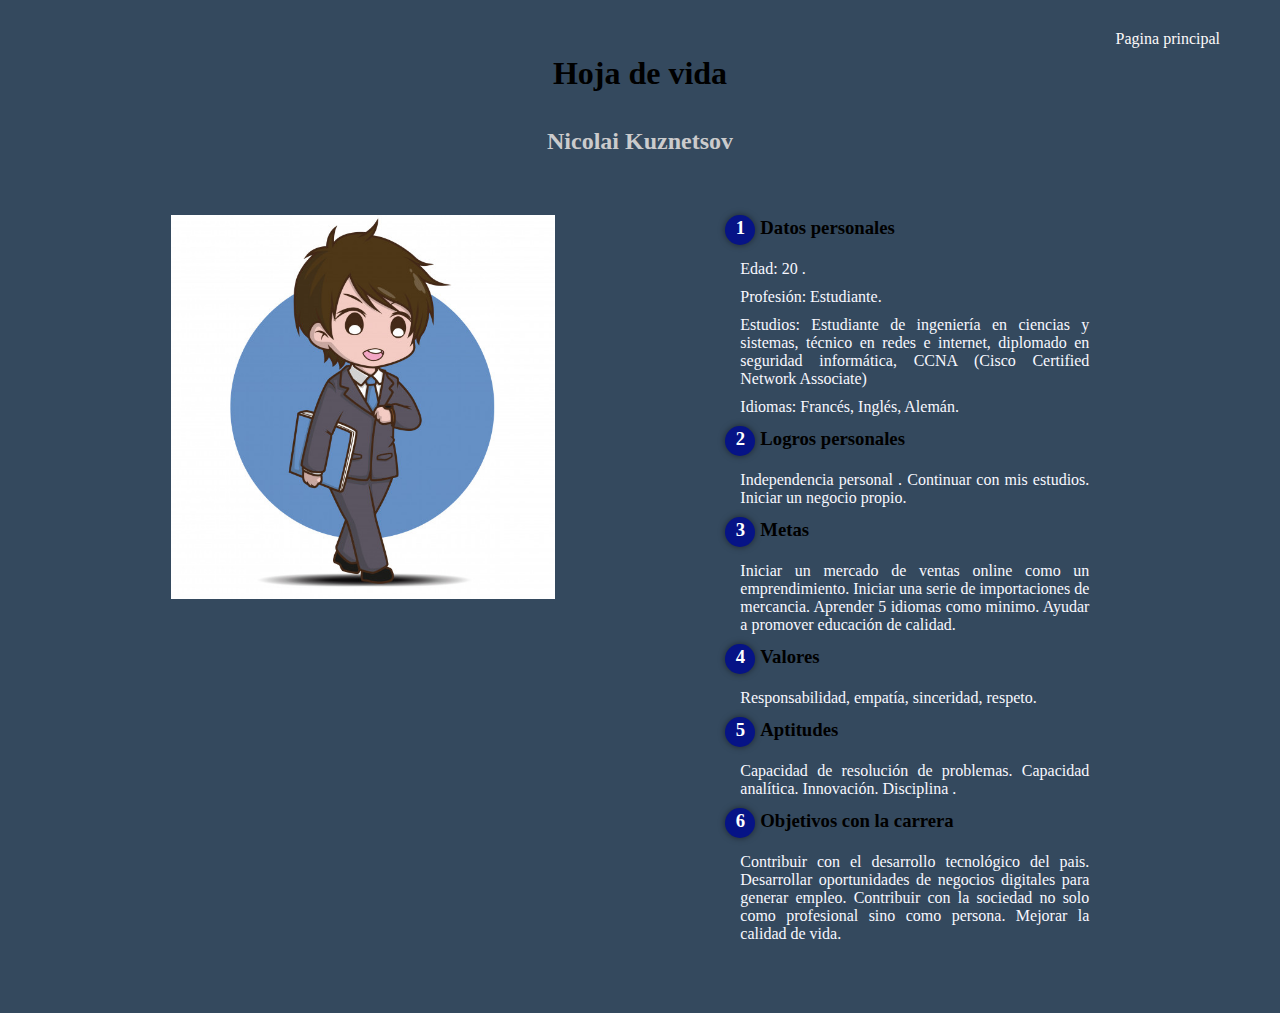
<file: curriculum.html>
<!DOCTYPE html>
<html lang="en">
<head>
    <meta charset="UTF-8">
    <meta name="viewport" content="width=device-width, initial-scale=1.0">
    <title>Hoja de vida</title>
    <link rel="shortcut icon" href="Imagenes/icono.ico" type="image/x-icon" >
    <link rel="stylesheet" href= "css/estilocv.css">
    
</head>
<body >
    <header>
        <nav>
            <a href="Index.html">Pagina principal </a>
        </nav>
        <section class="text-header">
            <h1>Hoja de vida</h1>
    </header>
    <main>
        <section class="Containercv">
            <h2 class="titulo">Nicolai Kuznetsov</h2>
            <div class="conteiner-cv">
                <img src="Imagenes/fotocv.jpg" alt="" class="imagen-cv">
                <div class="contenido-textos">

                    <h3><span>1</span>Datos personales</h3>
                    <p>Edad: 20 .</p>
                    <p>Profesión: Estudiante. </p>
                    <p>Estudios: Estudiante de ingeniería en ciencias y sistemas, técnico en redes e internet, diplomado en seguridad informática, CCNA (Cisco Certified Network Associate) </p>
                    <p>Idiomas: Francés, Inglés, Alemán. </p>

                    <h3><span>2</span>Logros personales</h3>
                    <p>Independencia personal .
                       Continuar con mis estudios.
                       Iniciar un negocio propio. </p>

                    <h3><span>3</span>Metas</h3>
                    <p>Iniciar un mercado de ventas online como un emprendimiento.
                    Iniciar una serie de importaciones de mercancia.
                    Aprender 5 idiomas como minimo. 
                    Ayudar a promover educación de calidad. </p>

                    <h3><span>4</span>Valores</h3>
                    <p>Responsabilidad, empatía, sinceridad, respeto. </p>


                    <h3><span>5</span>Aptitudes</h3>
                    <p>Capacidad de resolución de problemas. 
                    Capacidad analítica. Innovación.
                    Disciplina .</p>

                    <h3><span>6</span>Objetivos con la carrera</h3>
                    <p>Contribuir con el desarrollo tecnológico del pais.
                    Desarrollar oportunidades de negocios digitales para generar empleo.
                    Contribuir con la sociedad no solo como profesional sino como persona. 
                    Mejorar la calidad de vida. </p>

                </div>
            </div>
        </section>


    </main>
    
</section>

    
</body>
</html>
</file>
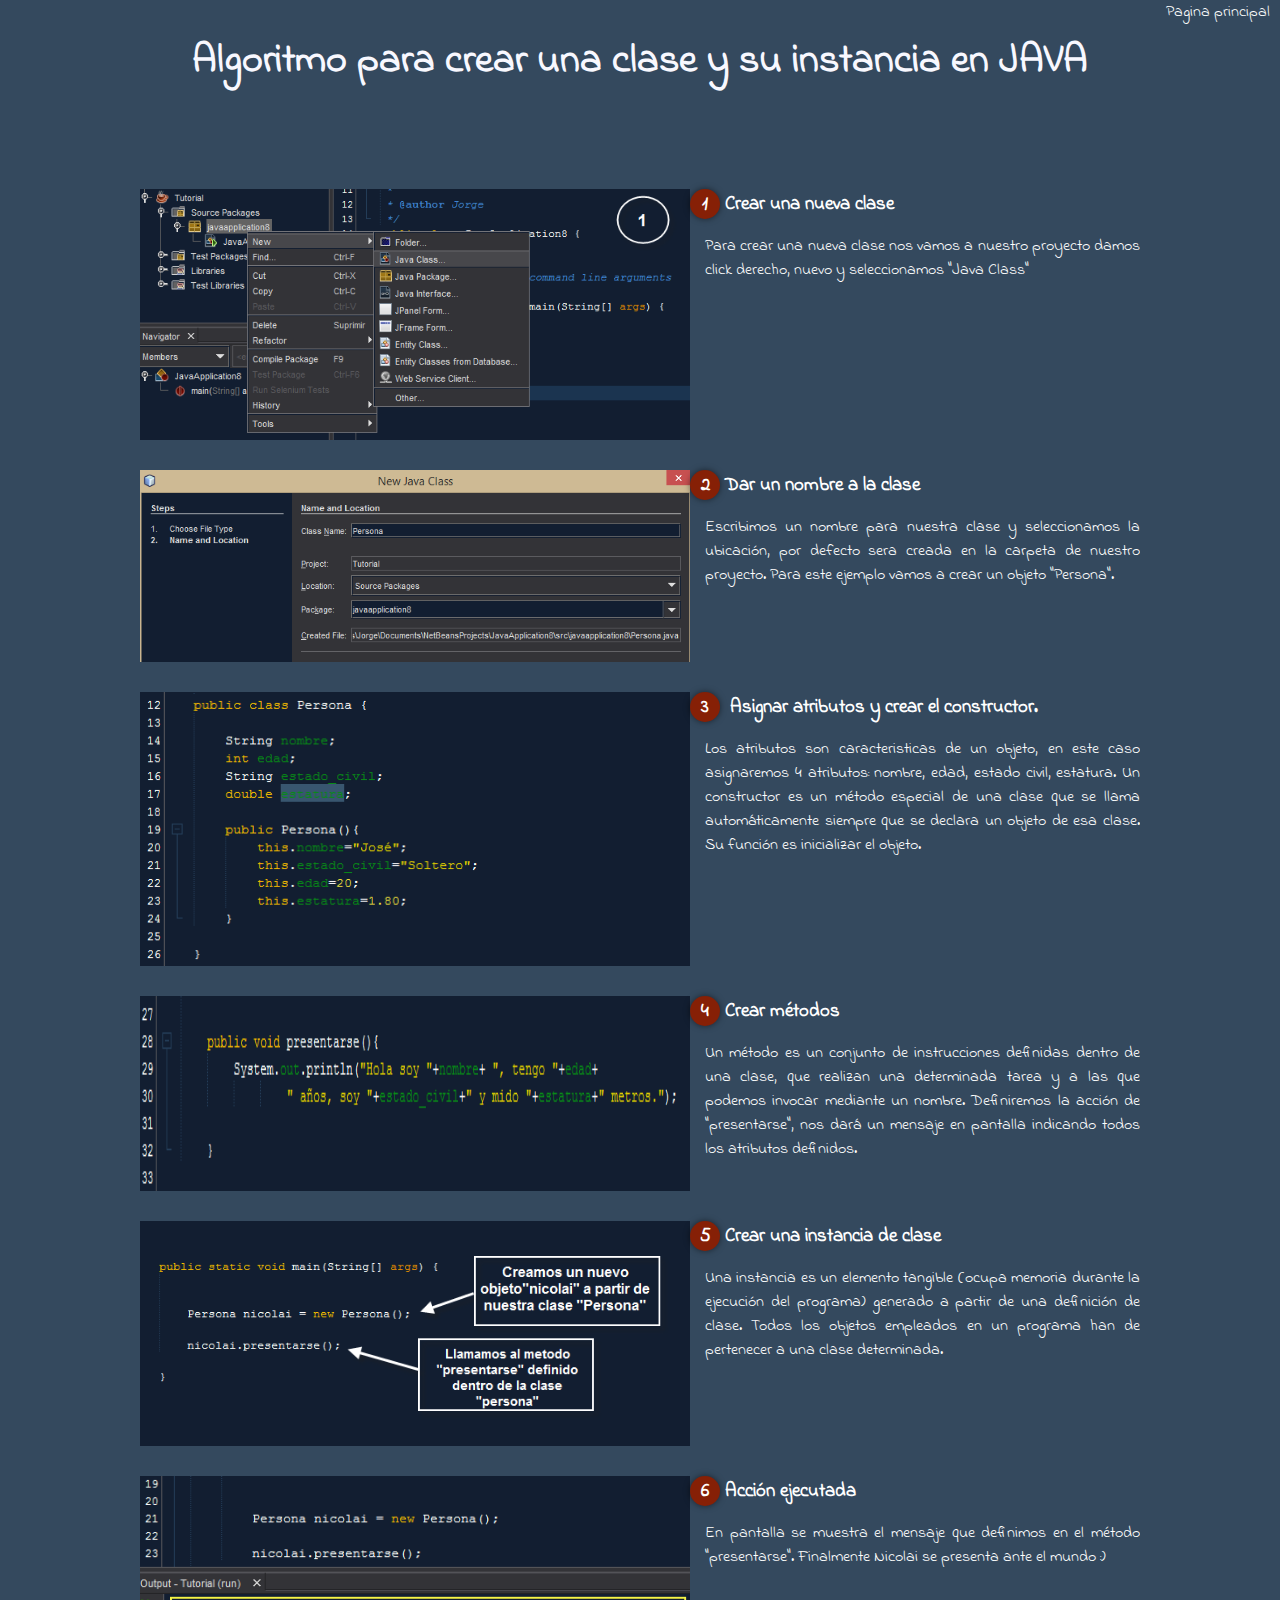
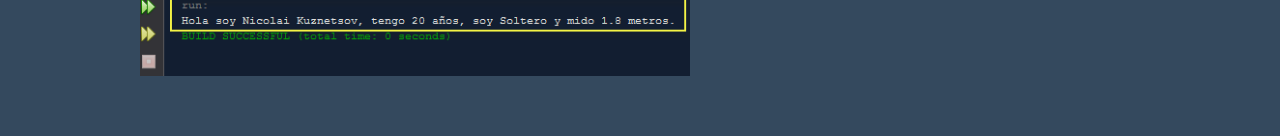
<file: tutorial.html>
<!DOCTYPE html>
<html lang="en">
<head>
    <meta charset="UTF-8">
    <meta name="viewport" content="width=device-width, initial-scale=1.0">
    <title>Tutorial</title>
    <link rel="shortcut icon" href="Imagenes/icono.ico" type="image/x-icon" >
    <link rel="stylesheet" href= "css/estilotut.css">
    <link href="https://fonts.googleapis.com/css2?family=Indie+Flower&family=Josefin+Sans:wght@500&display=swap" rel="stylesheet">

</head>
<body>

    <header>
        <nav>
            <a href="Index.html">Pagina principal</a>
        </nav>
        <section class="text-header">
            <h2>Algoritmo para crear una clase y su instancia en JAVA</h2>
    </section>
    </header>
    <main>

        <section class="container tutorial">
            <h2 class="titulo"></h2>
            
            <div class="container-tutorial">
                <img src="Imagenes/Tutorial/paso1.png" alt="" class="imagen-tutorial">
                <div class="contenido-textos">
                    <h3><span>1</span>Crear una nueva clase </h3>
                    <p>Para crear una nueva clase nos vamos a nuestro proyecto damos click derecho, nuevo y seleccionamos "Java Class"
                         </p>

                    
                </div>
            </div>

            <div class="separador"> <p>     </p> </div>
        
            
            <div class="container-tutorial">    
                <img src="Imagenes/Tutorial/paso2.png" alt="" class="imagen-tutorial">
                <div class="contenido-textos">
                    <h3><span>2</span>Dar un nombre a la clase </h3>
                         <p>Escribimos un nombre para nuestra clase y seleccionamos la ubicación, por defecto sera creada en la carpeta de nuestro proyecto.
                            Para este ejemplo vamos a crear un objeto "Persona".
                            </p>
                </div>
            </div>

            <div class="separador"> <p>     </p> </div>
        
            
            <div class="container-tutorial">    
                <img src="Imagenes/Tutorial/paso3.png" alt="" class="imagen-tutorial">
                <div class="contenido-textos">
                    <h3><span>3</span> Asignar atributos y crear el constructor. </h3>
                         <p>
                             Los atributos son caracteristicas de un objeto, en este caso asignaremos 4 atributos: nombre, edad, estado civil, estatura.
                             Un constructor es un método especial de una clase que se llama automáticamente siempre que se declara un objeto de esa clase. Su función es inicializar el objeto.
                        </p>
                </div>
            </div>

            <div class="separador"> <p>     </p> </div>
        
            
            <div class="container-tutorial">    
                <img src="Imagenes/Tutorial/paso4.png" alt="" class="imagen-tutorial">
                <div class="contenido-textos">
                    <h3><span>4</span>Crear métodos </h3>
                         <p>Un método es un conjunto de instrucciones definidas dentro de una clase, que realizan una determinada tarea y a las que podemos invocar mediante un nombre.
                            Definiremos la acción de "presentarse", nos dará un mensaje en pantalla indicando todos los atributos definidos.
                        </p>
                </div>
            </div>

            <div class="separador"> <p>     </p> </div>

            <div class="container-tutorial">    
                <img src="Imagenes/Tutorial/paso5.png" alt="" class="imagen-tutorial">
                <div class="contenido-textos">
                    <h3><span>5</span>Crear una instancia de clase</h3>
                         <p>Una instancia es un elemento tangible (ocupa memoria durante la ejecución del programa) generado a partir de una definición de clase. Todos los objetos empleados en un programa han de pertenecer a una clase determinada.

                        </p>
                </div>
            </div>

            <div class="separador"> <p>     </p> </div>

            <div class="container-tutorial">    
                <img src="Imagenes/Tutorial/paso6.png" alt="" class="imagen-tutorial">
                <div class="contenido-textos">
                    <h3><span>6</span>Acción ejecutada</h3>
                         <p>En pantalla se muestra el mensaje que definimos en el método "presentarse".  Finalmente Nicolai se presenta ante el mundo :)  

                        </p>
                </div>
        </section>



    </main>
    
</body>
</html>
</file>
<file: css/estilocv.css>
*{
    margin:0;
    padding: 0;
    box-sizing: border-box;
}
body{
    font-family: 'Indie Flower', cursive;
    background: #34495e;

}

header .text-header{
    display: flex;
    height: 50px;
    width: 100%;
    align-items: center;
    justify-content: center;
    flex-direction: column;
    text-align: center;
  
    
}


nav{
    text-align: right;
    padding: 30px 50px 0 0;
}

nav > a{
    color: rgb(252, 250, 250);
    font-weight: 300;
    text-decoration:none;
    margin-right: 10px;
}
nav > a:hover{
    text-decoration: underline;
}


.titulo{
    color: rgb(203, 203, 204);
    font: 150px;
    text-align: center;
    margin-bottom: 60px ;

}

main .Containercv{
    padding: 30px 0 60px 0;
}
.conteiner-cv{
    display: flex;
    justify-content: space-evenly;
}

.imagen-cv{
    width: 30%;
    height: 30%;
}

.Containercv .contenido-textos{
    width: 30%;
    height: 30%;
}


.contenido-textos h3{
    margin-bottom: 15px;
    color: rgb(0, 0, 0);
}

.contenido-textos h3 span{
    background: #061386;
    color: #fff;
    border-radius: 50%;
    display: inline-block;
    text-align: center;
    width: 30px;
    height: 30px;
    padding: 2px;
    box-shadow: 0 0 6px 0 rgba(0, 0, 0, .5);
    margin-right: 5px;
}

.contenido-textos p{
    padding: 0px 20px 10px 15px;
    font-weight: 300;
    text-align: justify;
    color: ghostwhite;
}
</file>
<file: css/estilotut.css>
*{
    margin:0;
    padding: 0;
    box-sizing: border-box;

}
body{
    font-family: 'Indie Flower', cursive;

    background: #34495e;

}
.titulo {
  
    color: #f5f5f5;
    font-size: 30px;
    text-align: center;
    margin-bottom: 60px;


}
nav{
    text-align: right;
}

nav > a{
    color:#fff;
    font-weight: 300;
    text-decoration: none;
    margin-right: 10px;
}
nav > a:hover{
    text-decoration: underline;
}

header .text-header{
    display: flex;
    height: 75px;
    width: 100%;
    align-items: center;
    justify-content: center;
    flex-direction: column;
    text-align: center;
}
.text-header h2 {
    font-size: 40px;
    color: ghostwhite;

}

.container {
    padding: 60px 0;
    width: 90%;
    max-width: 1000px;
    margin: auto;
    overflow: hidden;
}

main .tutorial{
    padding: 30px 0 60px 0;
}
.container-tutorial{
    display: flex;
    justify-content: space-evenly;
}

.imagen-tutorial{
    width: 55%;
}

.container-tutorial .contenido-textos{
    width: 48%;
}

.contenido-textos h3{
    margin-bottom: 15px;
    color: rgb(255, 255, 255);
}

.contenido-textos h3 span{
    background: #862006;
    color: rgb(255, 255, 255);
    border-radius: 50%;
    display: inline-block;
    text-align: center;
    width: 30px;
    height: 30px;
    padding: 2px;
    box-shadow: 0 0 6px 0 rgba(0, 0, 0, .5);
    margin-right: 5px;
}

.contenido-textos p{
    padding: 0px 0px 30px 15px;
    font-weight: 300;
    text-align: justify;
    color: rgb(255, 255, 255);
}
.separador {
    
    height: 30px;
}
</file>
